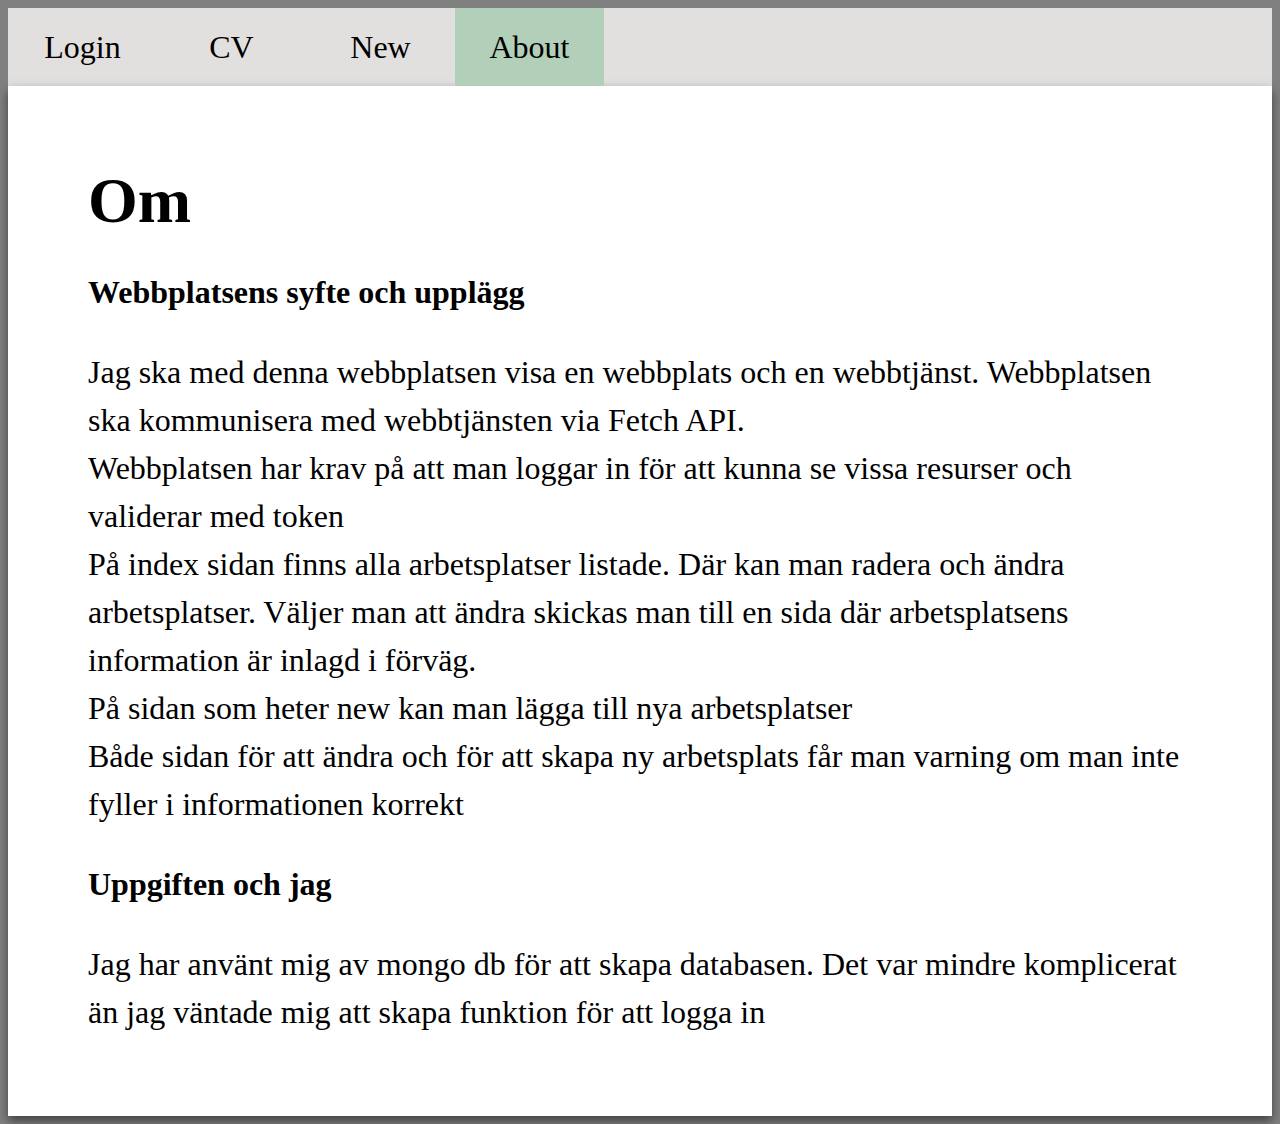
<file: about.html>
<!DOCTYPE html>
<html lang="sv">
    <head>
        <meta charset="UTF-8">
        <meta name="viewport" content="width=device-width, initial-scale=1.0">
        <link rel="stylesheet" href="css/styles.css">
        <title>Om</title>
    </head>

    <body>
        <div id="cont">
            <header>
                <nav>
                    <ul>
                        <li><a href="login.html">Login</a></li>
                        <li ><a href="index.html">CV</a></li>
                        <li><a href="add.html">New</a></li>
                        <li class="active"><a href="about.html">About</a></li>
                    </ul>
                </nav>
            </header>
            <main id="index">
                
                <h1>Om</h1>
                
                <h2>Webbplatsens syfte och upplägg</h2>
                
                <p> 
                    Jag ska med denna webbplatsen visa en webbplats och en webbtjänst. Webbplatsen ska kommunisera med webbtjänsten via Fetch API.
                    <br>
                    Webbplatsen har krav på att man loggar in för att kunna se vissa resurser och validerar med token
                    <br>
                    På index sidan finns alla arbetsplatser listade. Där kan man radera och ändra arbetsplatser. Väljer man att ändra skickas man till en sida där arbetsplatsens information är inlagd i förväg. 
                    <br>
                    På sidan som heter new kan man lägga till nya arbetsplatser
                    <br> 
                    Både sidan för att ändra och för att skapa ny arbetsplats får man varning om man inte fyller i informationen korrekt 
                </p>
                
                <h2>Uppgiften och jag</h2>
                
                <p>
                    Jag har använt mig av mongo db för att skapa databasen. Det var mindre komplicerat än jag väntade mig att skapa funktion för att logga in  
                </p>       
                    

            </main>
        </div>
    </body>
</html>
</file>
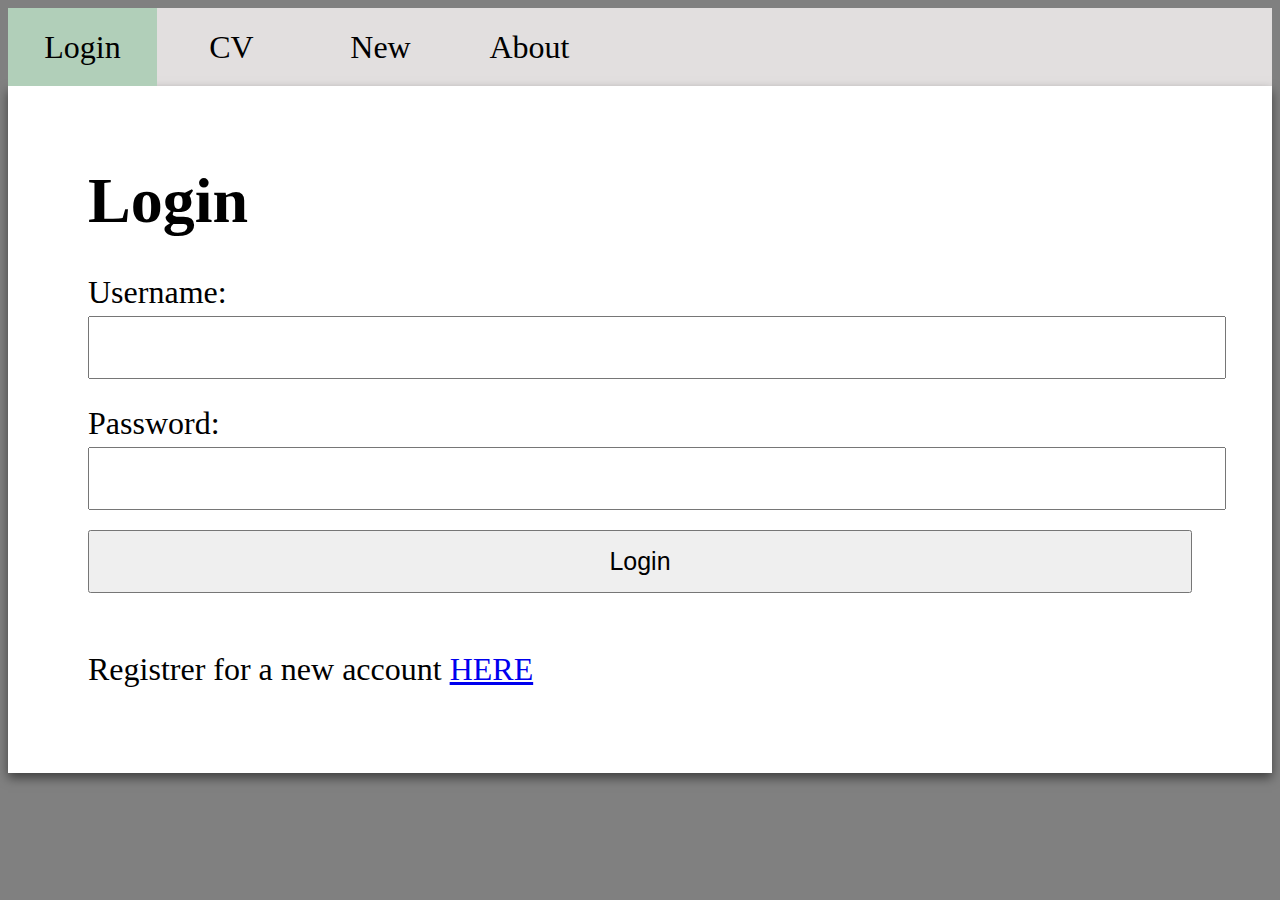
<file: add.html>
<!DOCTYPE html>
<html lang="sv">
    <head>
        <meta charset="UTF-8">
        <meta name="viewport" content="width=device-width, initial-scale=1.0">
        <link rel="stylesheet" href="css/styles.css">
        <script src="/functions.js"></script>
        <title>Add workplace</title>
    </head>
    <body>
        <div id="cont">
            <header>
                <nav>
                    <ul>
                        <li><a href="login.html">Login</a></li>
                        <li><a href="index.html">CV</a></li>
                        <li class="active"><a href="add.html">New</a></li>
                        <li><a href="about.html">About</a></li>
                    </ul>
                </nav>
            </header>

            <main id="add">
                <h1>Add workplace</h1>
                <div id="formmessage">
                    
                </div>
                
                <form id="addform" method="post">
            
                    <label for="companyname">Companyname:</label><br>
                    <input value="" type="text" id="companyname" name="companyname"><br>

                    <label for="location">Location:</label><br>
                    <input value="" type="text" id="location" name="location"><br>

                    <label for="startdate">Startdate:</label><br>
                    <input value="" type="date" id="startdate" name="startdate"><br>

                    <label for="enddate">Enddate:</label><br>
                    <input value="" type="date" id="enddate" name="enddate" ><br>

                    <label for="title">Title:</label><br>
                    <input value="" type="text" id="title" name="title" ><br>

                    <label for="description">Description:</label><br>
                    <input value="" type="text" id="description" name="description" ><br>
                    
                    <input class="" type="button" onclick="submitform()" value="Add workplace">
                </form>
                <script type="text/javascript">
                    if (!window.sessionStorage.getItem("token"))
                    {
                        window.location.replace("login.html");
                    }
                    async function submitform(){
                        let companyname = document.getElementById("companyname").value;
                        let location = document.getElementById("location").value;
                        let startdate = document.getElementById("startdate").value;
                        let enddate = document.getElementById("enddate").value;
                        let title = document.getElementById("title").value;
                        let description = document.getElementById("description").value;
                       //skickar values får tillbaka result 
                        let result = await createWorkplace(companyname, location, startdate, enddate, title, description);
                        //om svaret ör ett felmeddelande så blir meddelandet dåligt annars bra
                        if (result.errors) { 
                            document.getElementById("formmessage").innerText = "All fields needs to be filled in";
                            document.getElementById("formmessage").className = 'bad';
                            return;
                        }

                        document.getElementById("formmessage").innerText = "The workplace has been added";
                        document.getElementById("formmessage").className = 'good';
      
                        document.getElementById("companyname").value ="";
                        document.getElementById("location").value ="";
                        document.getElementById("startdate").value ="";
                        document.getElementById("enddate").value ="";
                        document.getElementById("title").value ="";
                        document.getElementById("description").value ="";
                    }

                </script>
            </main>
        </div>
    </body>
</html>
</file>
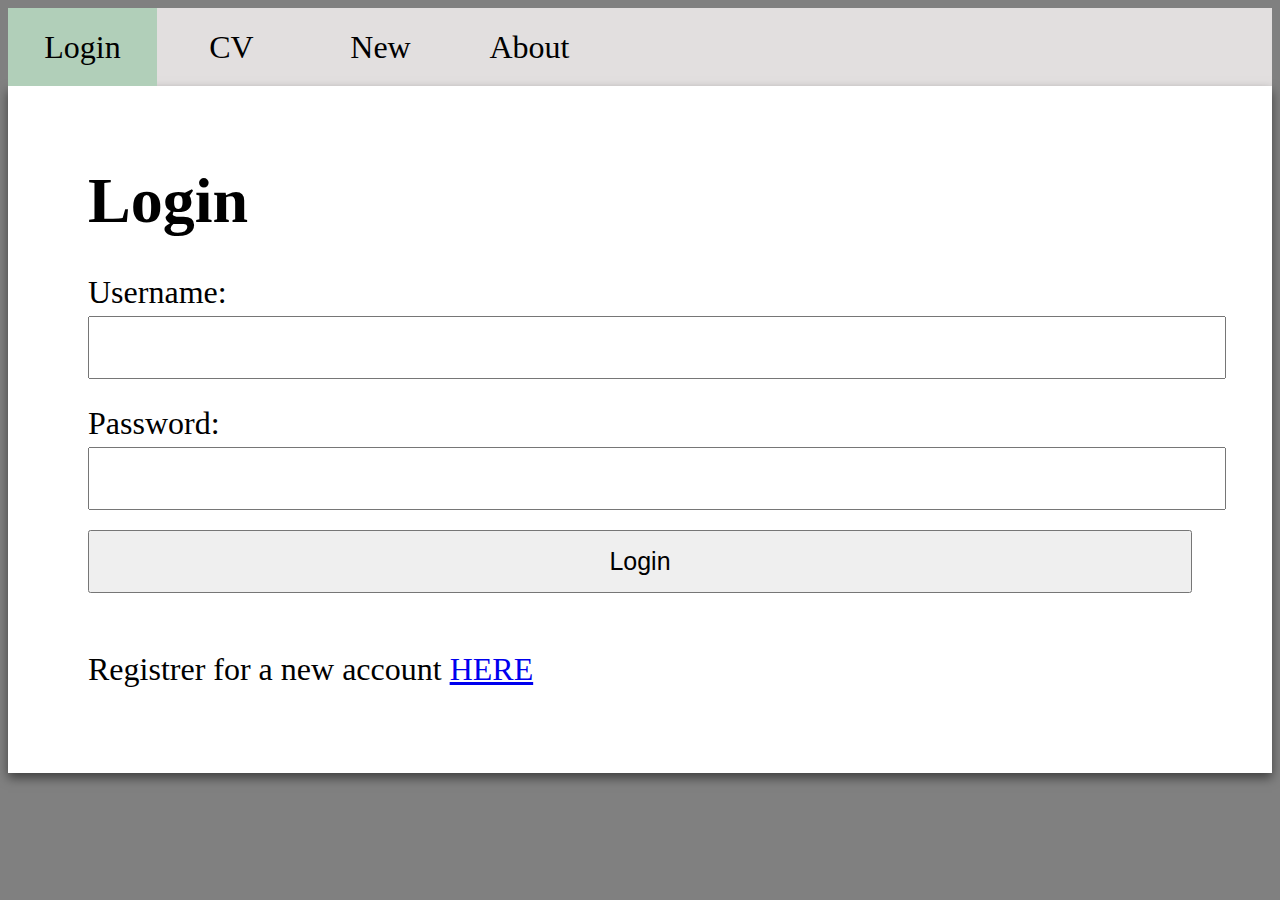
<file: edit.html>
<!DOCTYPE html>
<html lang="sv">
    <head>
        <meta charset="UTF-8">
        <meta name="viewport" content="width=device-width, initial-scale=1.0">
        <link rel="stylesheet" href="/css/styles.css">
        <script src="/functions.js"></script>
        <title>Edit Workplace</title>
    </head>

    <body>
        <div id="cont">
            <header>
                <nav>
                    <ul>
                        <li><a href="index.html">CV</a></li>
                        <li><a href="add.html">New</a></li>
                        <li><a href="about.html">About</a></li>
                    </ul>
                </nav>
            </header>

            <main id="edit">
                <nav>
                    <ol>
                        <li><a href="index.html">CV</a></li>
                        <li>></li>
                        <li><a>Edit Workplace</a></li>
                    </ol>
                </nav>
                <h1>Edit Workplace</h1>
                
                <div id="formmessage">
                    
                </div>

                <form method="POST">
                    
                     <label for="companyname">Companyname:</label><br>
                     <input type="text" id="companyname" name="companyname"><br>
 
                     <label for="location">Location:</label><br>
                     <input type="text" id="location" name="location" value=""><br>
 
                     <label for="startdate">Startdate:</label><br>
                     <input type="date" id="startdate" name="startdate" value=""><br>
 
                     <label for="enddate">Enddate:</label><br>
                     <input type="date" id="enddate" name="enddate" value=""><br>
 
                     <label for="title">Title:</label><br>
                     <input type="text" id="title" name="title" value=""><br>
 
                     <label for="description">Description:</label><br>
                     <input type="text" id="description" name="description" value=""><br>
                     
                     <input class="addbtn" type="button" onclick="submitform()" value="Edit workplace">
                </form>
                <script type="text/javascript">
                    if (!window.sessionStorage.getItem("token"))
                    {
                        window.location.replace("login.html");
                    }

                    getValues();
                    async function getValues(){
                        const queryString = window.location.search;
                        const getParams = new URLSearchParams(queryString);
                        const id = getParams.get('id');
                        let workplace = await getWorkplace(id);
                        let companyname = workplace.companyname;
                        let location = workplace.location;
                        let startdate = workplace.startdate;
                        let enddate = workplace.enddate;
                        let title = workplace.title;
                        let description = workplace.description;

                        document.getElementById("companyname").value = companyname;
                        document.getElementById("location").value =location;
                        document.getElementById("startdate").value =startdate;
                        document.getElementById("enddate").value =enddate;
                        document.getElementById("title").value =title;
                        document.getElementById("description").value =description;

                    }
                    
                        async function submitform(){

                        const queryString = window.location.search;
                        const getParams = new URLSearchParams(queryString);
                        const id = getParams.get('id');

                        let companyname = document.getElementById("companyname").value;
                        let location = document.getElementById("location").value;
                        let startdate = document.getElementById("startdate").value;
                        let enddate = document.getElementById("enddate").value;
                        let title = document.getElementById("title").value;
                        let description = document.getElementById("description").value;
                            
                       //skickar values får tillbaka result 

                        let result = await changeWorkplace(id, companyname, location, startdate, enddate, title, description);

                        if (result.errors) { 
                            document.getElementById("formmessage").innerText = "All fields needs to be filled in";
                            document.getElementById("formmessage").className = 'bad';
                            return;
                        }

                        document.getElementById("formmessage").innerText = "The workplace has been edited";
                        document.getElementById("formmessage").className = 'good';

                        document.getElementById("companyname").value ="";
                        document.getElementById("location").value ="";
                        document.getElementById("startdate").value ="";
                        document.getElementById("enddate").value ="";
                        document.getElementById("title").value ="";
                        document.getElementById("description").value ="";
                    }
                </script>
            </main>
        </div>
    </body>
</html>
</file>
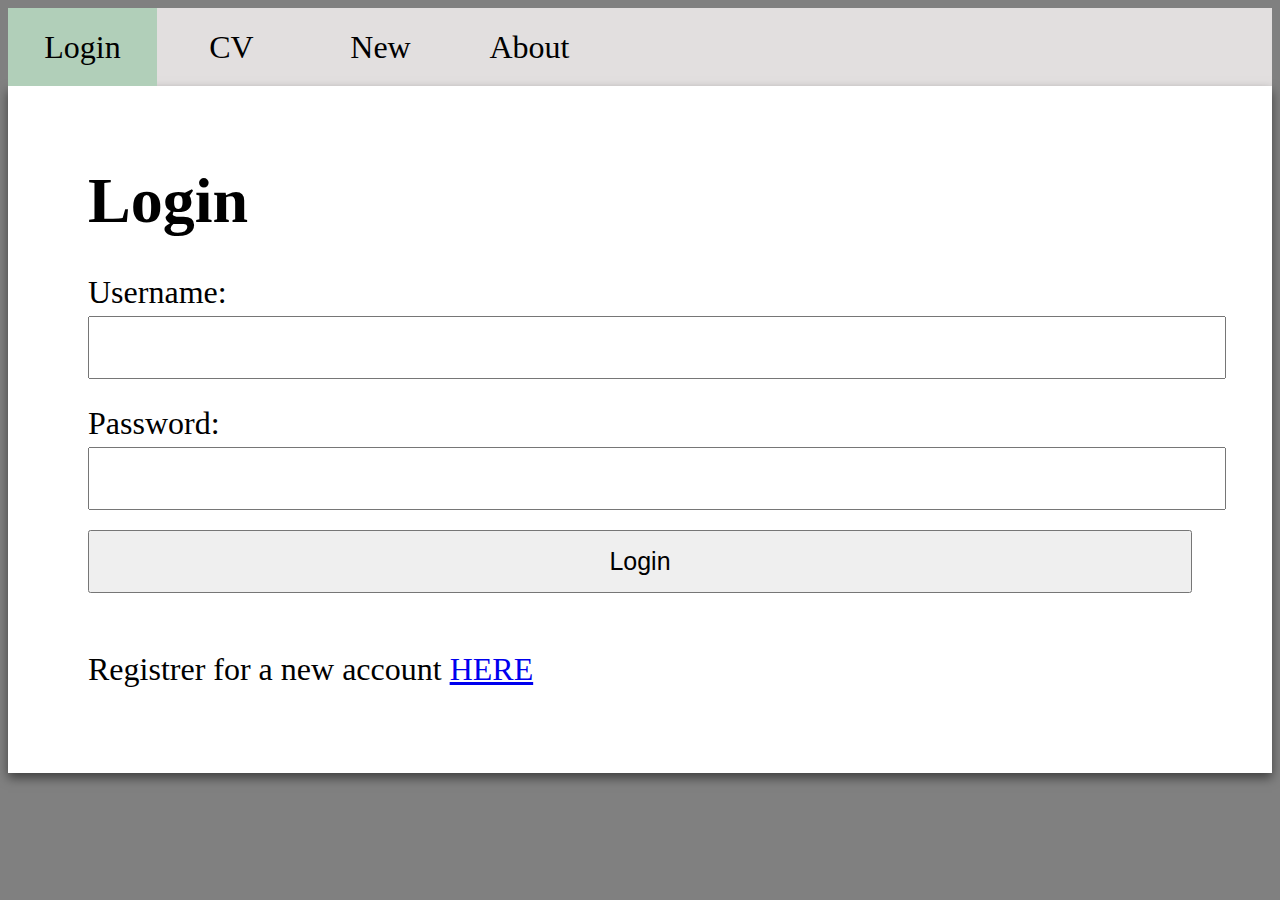
<file: login.html>
<!DOCTYPE html>
<html lang="sv">
    <head>
        <meta charset="UTF-8">
        <meta name="viewport" content="width=device-width, initial-scale=1.0">
        <link rel="stylesheet" href="css/styles.css">
        <script src="/functions.js"></script>
        <title>Login</title>
    </head>

    <body>
        <div id="cont">
            <header>
                <nav>
                    <ul>
                        <li class="active"><a href="login.html">Login</a></li>
                        <li ><a href="index.html">CV</a></li>
                        <li><a href="add.html">New</a></li>
                        <li><a href="about.html">About</a></li>
                    </ul>
                </nav>
            </header>
            <main id="login">
                <h1>Login</h1>
                <div id="formmessage">
                    
                </div>
                
                <form id="loginform" method="post">
            
                    <label for="username">Username:</label><br>
                    <input value="" type="text" id="username" name="username"><br>

                    <label for="password">Password:</label><br>
                    <input value="" type="text" id="password" name="password"><br>

                    <input class="" type="button" onclick="submitform()" value="Login">
                </form>

                <p>Registrer for a new account <a href="registrer.html">HERE</a></p>
                <script type="text/javascript">
                    async function submitform(){
                        let username = document.getElementById("username").value;
                        let password = document.getElementById("password").value;
                        
                       //skickar values får tillbaka result 
                        let result = await loginUser(username, password);
                        
                        //om svaret ör ett felmeddelande så blir meddelandet dåligt annars bra
                        if (result.error) { 
                            document.getElementById("formmessage").innerText = "Usename or password is incorrect";
                            document.getElementById("formmessage").className = 'bad';
                            return;
                        }

                        document.getElementById("formmessage").innerText = "User is logged in";
                        document.getElementById("formmessage").className = 'good';
    
                    }

                </script>
            </main>
        </div>
    </body>
</html>
</file>
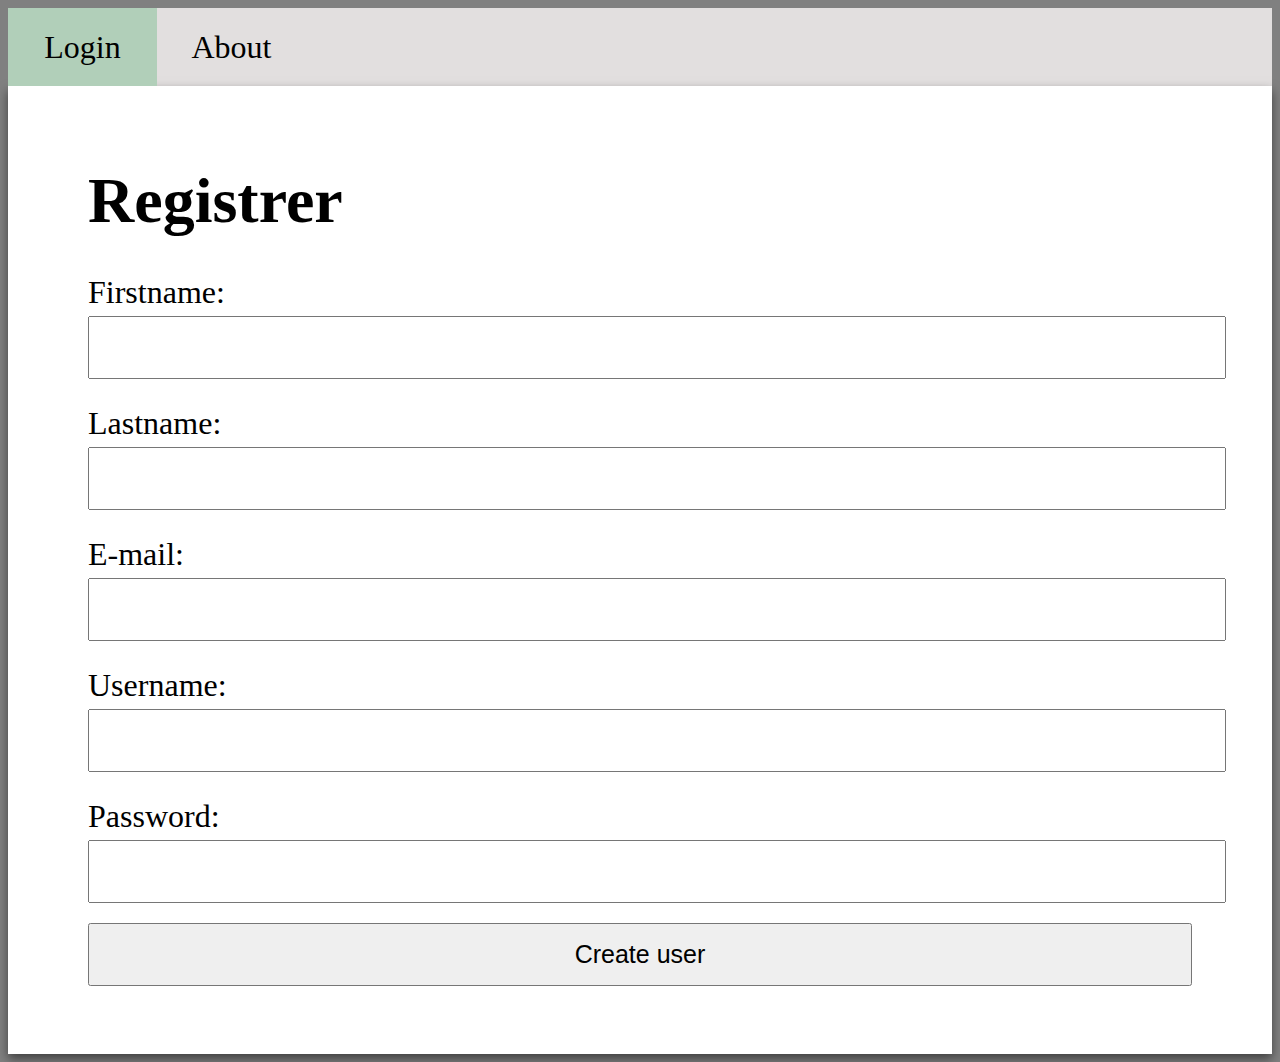
<file: registrer.html>
<!DOCTYPE html>
<html lang="sv">
    <head>
        <meta charset="UTF-8">
        <meta name="viewport" content="width=device-width, initial-scale=1.0">
        <link rel="stylesheet" href="css/styles.css">
        <script src="/functions.js"></script>
        <title>Login</title>
    </head>

    <body>
        <div id="cont">
            <header>
                <nav>
                    <ul>
                        <li class="active"><a href="login.html">Login</a></li>
                        <li><a href="about.html">About</a></li>
                    </ul>
                </nav>
            </header>
            <main id="registrer">
                <h1>Registrer</h1>
                <div id="formmessage">
                    
                </div>
                
                <form id="registrerform" method="post">

                    <label for="firstname">Firstname:</label><br>
                    <input value="" type="text" id="firstname" name="firstname"><br>

                    <label for="lastname">Lastname:</label><br>
                    <input value="" type="text" id="lastname" name="lastname"><br>
                    
                    <label for="email">E-mail:</label><br>
                    <input value="" type="email" id="email" name="email"><br>

                    <label for="username">Username:</label><br>
                    <input value="" type="text" id="username" name="username"><br>

                    <label for="password">Password:</label><br>
                    <input value="" type="text" id="password" name="password"><br>

                    <input class="" type="button" onclick="submitform()" value="Create user">
                </form>
                <script type="text/javascript">
                    async function submitform(){
                        let firstname = document.getElementById("firstname").value;
                        let lastname = document.getElementById("lastname").value;
                        let email = document.getElementById("email").value;
                        let username = document.getElementById("username").value;
                        let password = document.getElementById("password").value;
                        
                       //skickar values får tillbaka result 
                        let result = await registrerUser(firstname, lastname, email, username, password);
                        
                        //om svaret ör ett felmeddelande så blir meddelandet dåligt annars bra
                        if (result.error) { 
                            document.getElementById("formmessage").innerText = result.error;
                            document.getElementById("formmessage").className = 'bad';
                            return;
                        }

                        document.getElementById("formmessage").innerText = result.message;
                        document.getElementById("formmessage").className = 'good';
    
                    }

                </script>
            </main>
        </div>
    </body>
</html>
</file>
<file: css/styles.css>
/*Allmänt*/
body{
    background-color: grey;
    font-size: 2em;
    font-family: Georgia, 'Times New Roman', Times, serif;
    line-height: 1.5em;
}
main {
    background-color: white;
    box-shadow: 0 5px 10px rgba(0,0,0,0.5);
    padding: 3rem 5rem;
}
h1{
    font-size: 2em;
}
h2{
    font-size: 1em;
}
#cont {
    display: block;
    max-width: 1400px; 
    margin-left: auto;
    margin-right: auto;
}
.bad{
    font-weight: 800;
    background-color: darkred;
    color: white;
}
.good{
    font-weight: 800;
    background-color: darkgreen;
    color: white;
}

/*Nav-bar*/
nav {
    background-color: rgb(226, 223, 223);
}
nav ul {
    display: flex;
    margin: 0;
    padding: 0;
}
nav ul li {
    width: 115px;
    list-style: none;
    text-align: center;
    cursor: pointer;
    padding: 15px 17px; 
}
nav ul li:hover {
    background-color: #c6d8cb;
    box-shadow: 0 5px 10px rgba(0,0,0,0.5);
}
nav ul li.active {
    background-color: #b1cfb9;
}
/*Allmänt nav och ul*/
nav a {
    text-decoration: none;
    min-width: 100px;
    display: block;
    color: black;
}
ul{
    padding-left: 0;
}
/*edit och del links*/
.clinks{
    text-decoration: underline;
    color: blue;
    cursor: pointer;
}
/*Nav crumbs*/
nav ol{
    display: flex;
    background-color: white;
}
nav ol li{
    list-style: none;
    margin-right: 20px;
    font-size: 25px;
}
nav ol li a{
    text-decoration: underline;
}
/*List*/
#index ul li {
    list-style: none;
}
#index ul {
    border-bottom: 1px solid black;
}
#index ul ul {
    display: flex;
    font-size: 25px;
}
#index ul ul li{
    margin-right: 30px;
    margin-top: 10px;
}
.companynameli{
    font-weight: 600;  
}
.cursive{
    font-style: italic;
}

/*forms*/
input{
    width: 100%;
    padding: 15px;
    margin-bottom: 20px;
    font-size: 25px;
}
.addbtn, .editbtn{
    width: 250px;
    margin-top: 30px;
    font-size: 2rem;  
}
.error{
    color: white;
    background-color: darkred;
}
.message{
    color: white;
    background-color: darkgreen;
}

@media only screen and (max-width: 700px) {
    h1{
        font-size: 1.4em;
    }
    h2{
        font-size: 0.8em;
    }
    p{
        font-size: 0.7em;
    }
    #index {
        padding: 0.5rem 1rem;
    }
    #add, #edit{
        padding-right: 3rem;
        padding-left: 0.5rem;
    }
    .course{
        font-size: 0.6em;
    }
    .cLinks ul{
        font-size: 1em;
    }
    body{
        line-height: 1em;
    }
    .cHead{
        min-width: 130px;
    }
}
@media only screen and (max-width: 410px) {
    nav ul li {
        width: 100px;
        padding: 5px 5px; 
    }
    h1{
        font-size: 1.1em;
    }
}
</file>
